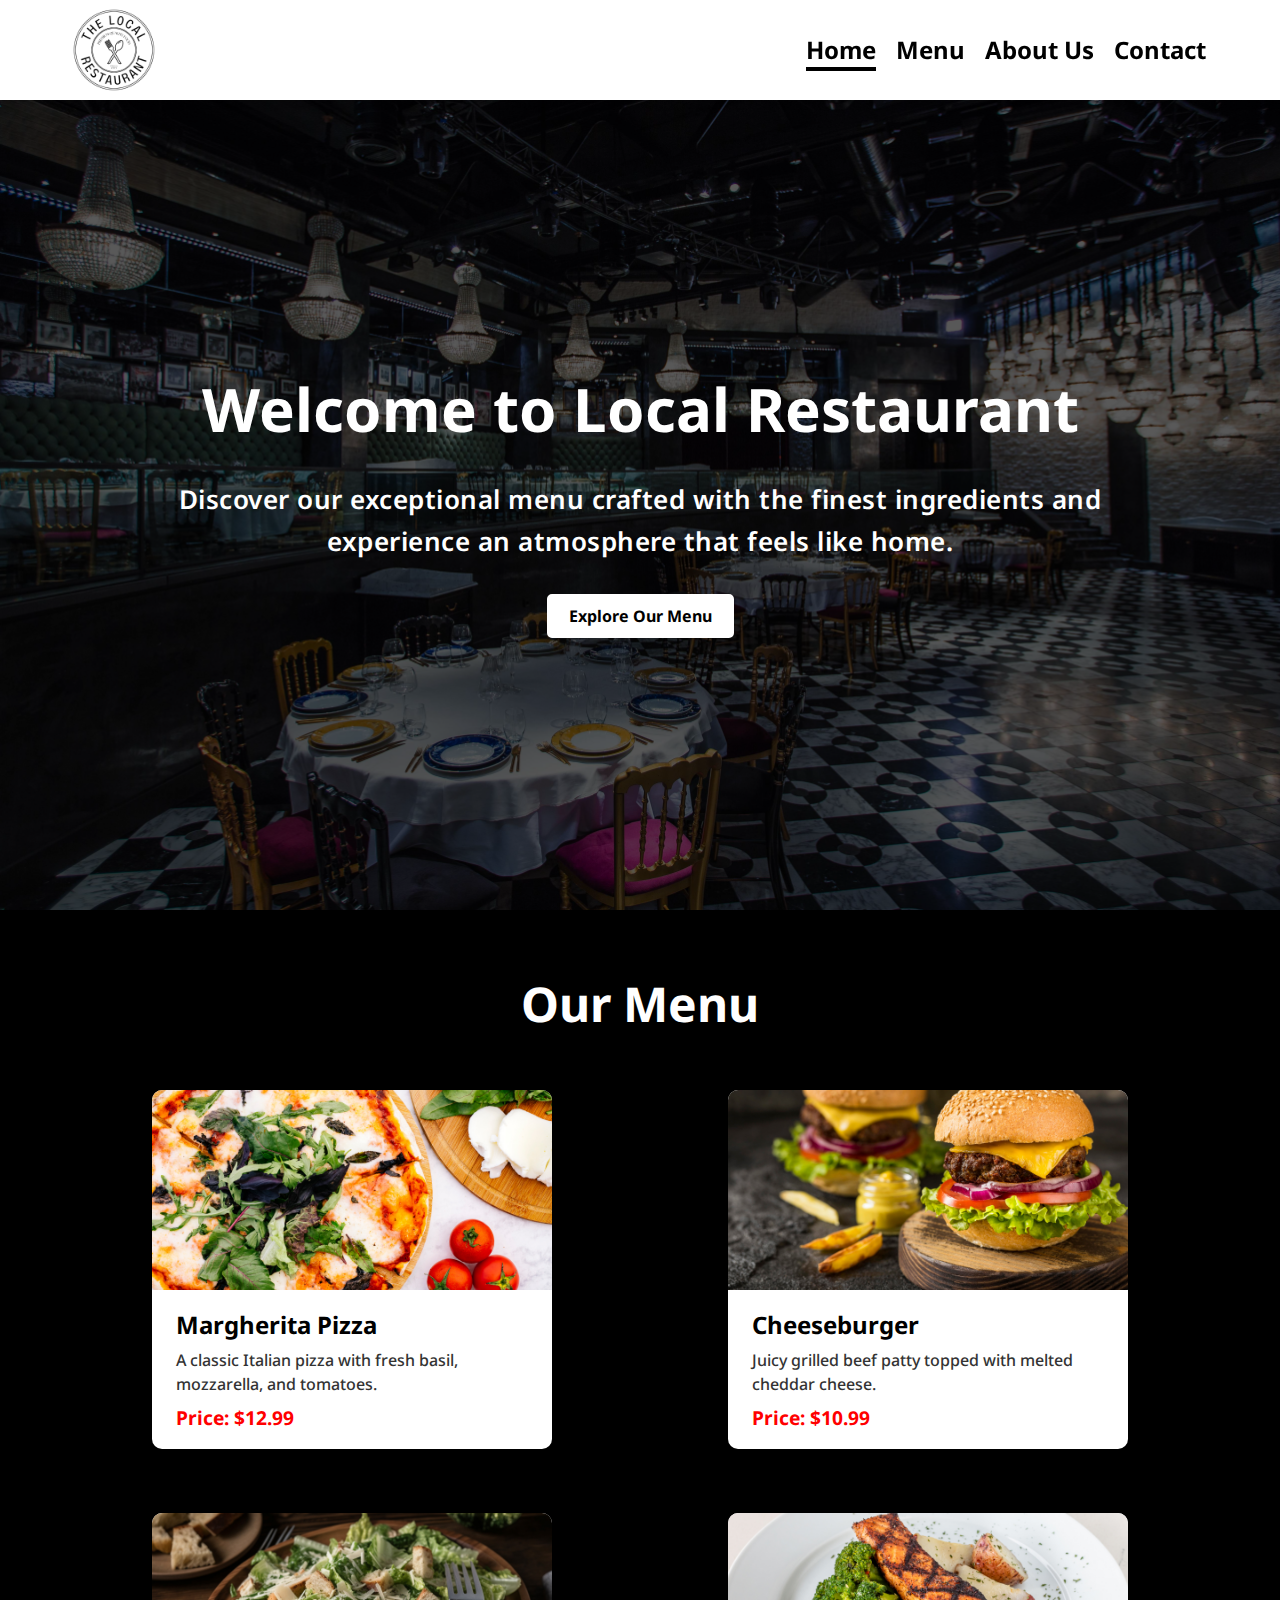
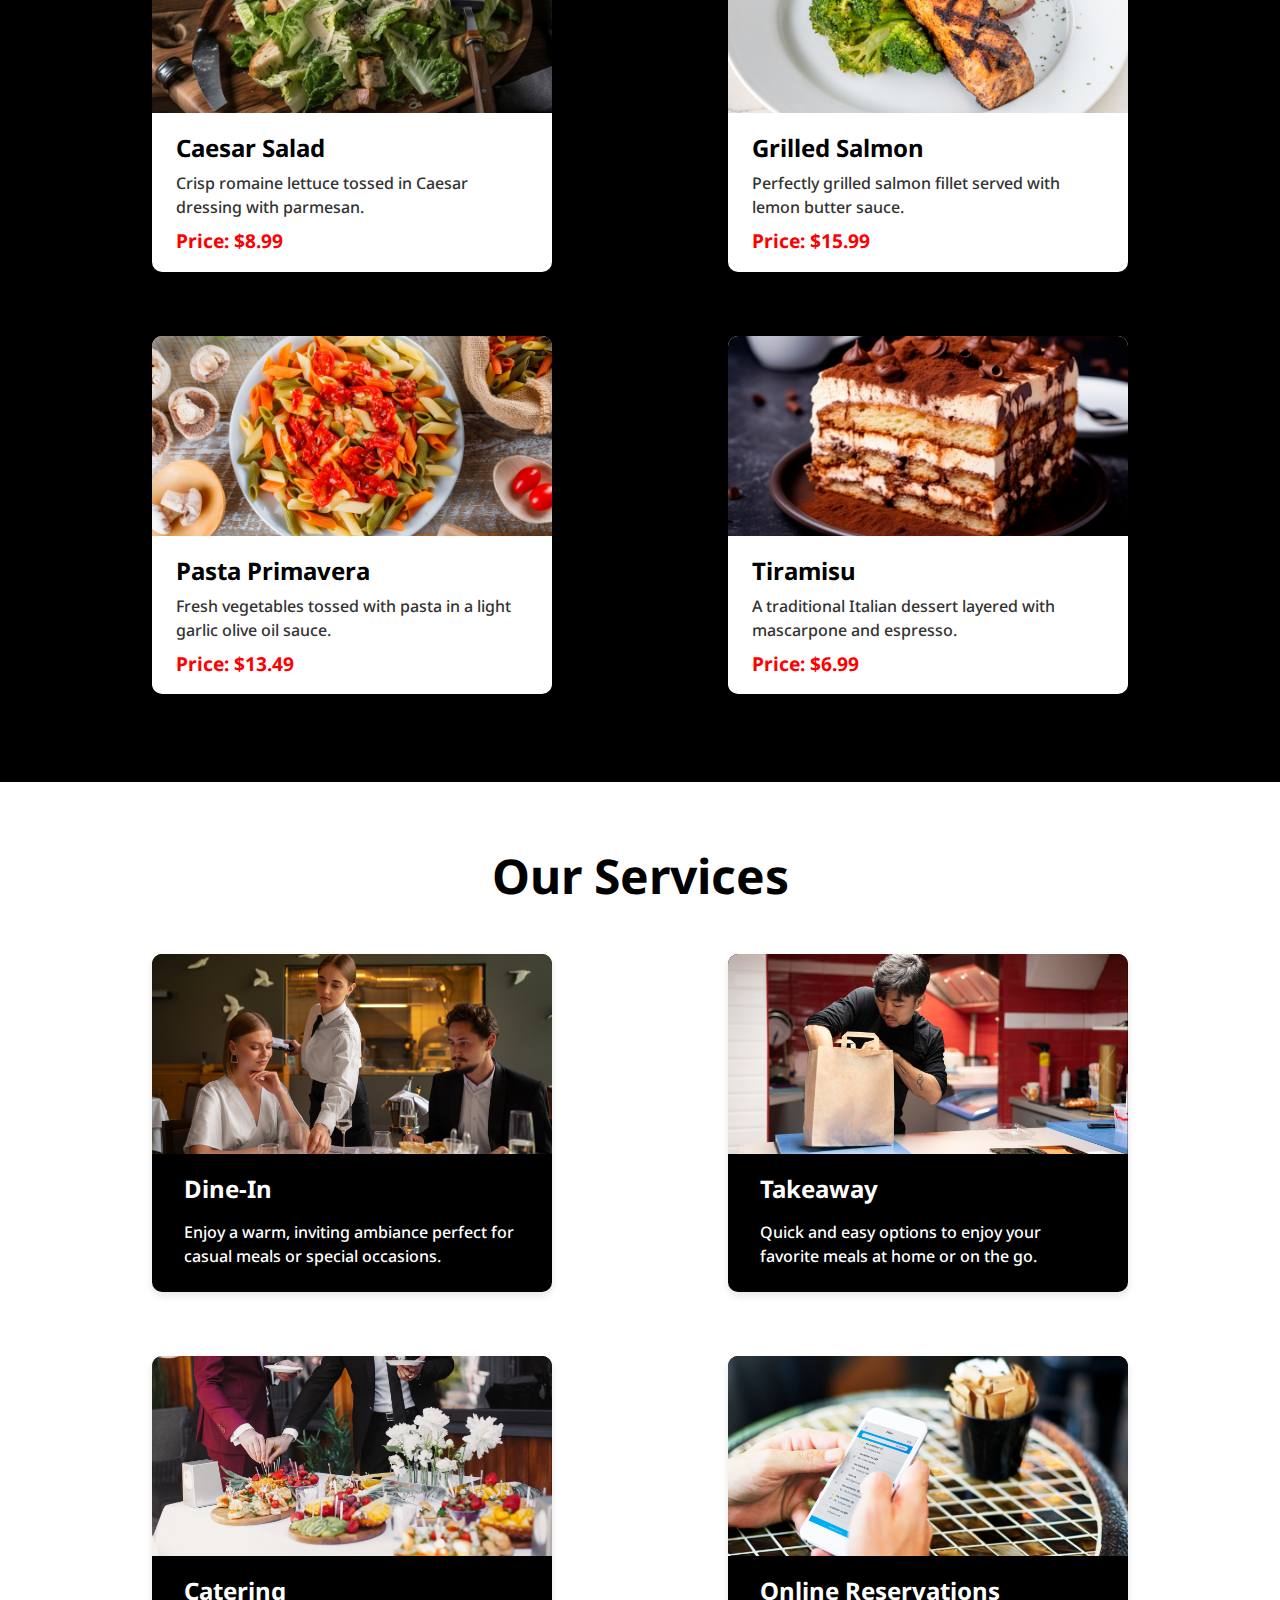
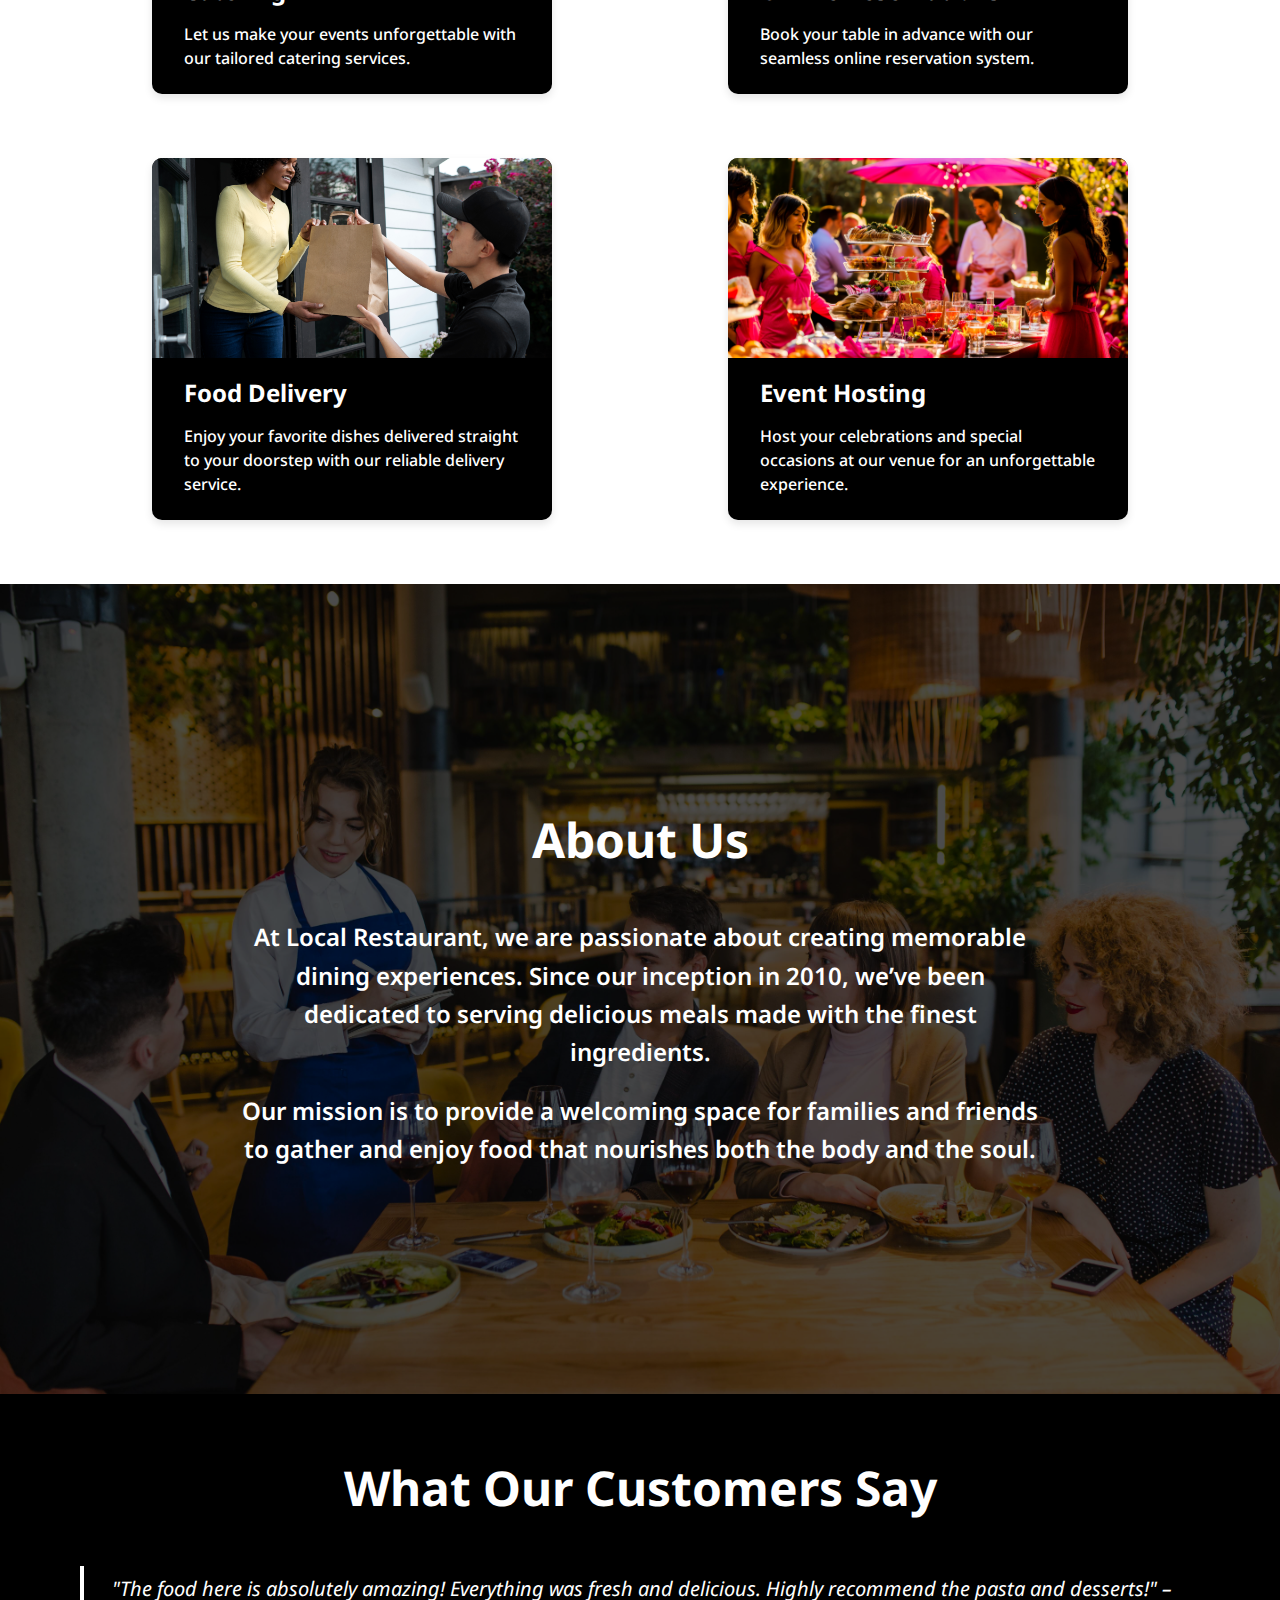
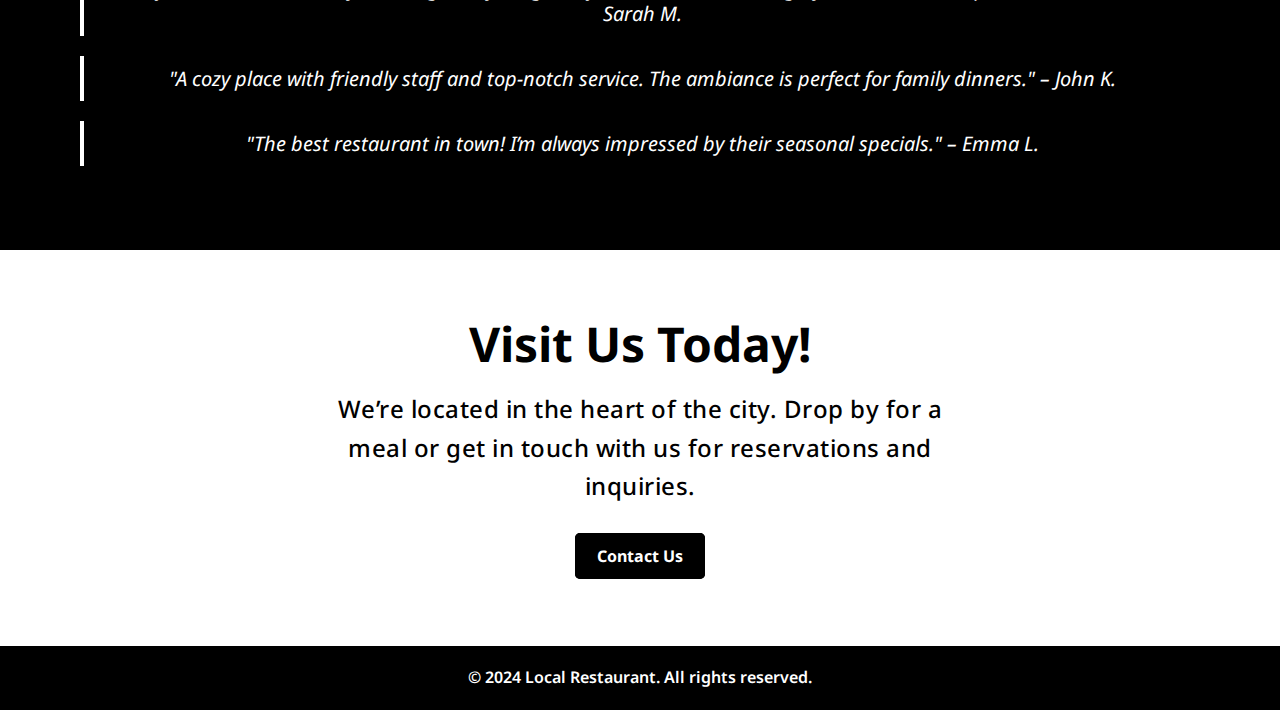
<file: index.html>
<!DOCTYPE html>
<html lang="en">
  <head>
    <meta charset="UTF-8" />
    <meta name="viewport" content="width=device-width, initial-scale=1.0" />
    <meta
      name="description"
      content="Welcome to Local Restaurant, where we serve freshly prepared meals with the finest ingredients in a warm and inviting atmosphere."
    />
    <meta
      name="keywords"
      content="local restaurant, fresh food, best meals, family-owned restaurant"
    />
    <meta name="author" content="Kishan, Bibin, Gihan, Jay, ShanthaKumar" />
    <link rel="preconnect" href="https://fonts.googleapis.com" />
    <link rel="preconnect" href="https://fonts.gstatic.com" crossorigin />
    <link
      href="https://fonts.googleapis.com/css2?family=Noto+Sans:ital,wght@0,100..900;1,100..900&display=swap"
      rel="stylesheet"
    />
    <link rel="icon" type="image/x-icon" href="/images/favicon.ico" />
    <title>Local Restaurant - Home</title>
    <link rel="stylesheet" href="css/styles.css" />
  </head>
  <body>
    <!-- <div> -->
    <header>
      <div class="site-name">
        <a href="index.html">
          <img src="images/logo.png" alt="Local Restaurant Logo" />
        </a>
      </div>
      <input type="checkbox" id="menu-toggle" class="menu-toggle" />
      <label for="menu-toggle" class="menu-icon">
        <span></span>
        <span></span>
        <span></span>
      </label>
      <nav class="nav-bar">
        <ul>
          <li><a href="index.html" class="active">Home</a></li>
          <li><a href="menu.html">Menu</a></li>
          <li><a href="about.html">About Us</a></li>
          <li><a href="contact.html">Contact</a></li>
        </ul>
      </nav>
    </header>
    <!-- </div> -->
    <main>
      <!-- Hero Section -->
      <section class="hero">
        <div class="hero-content">
          <h1>Welcome to Local Restaurant</h1>
          <p>
            Discover our exceptional menu crafted with the finest ingredients
            and experience an atmosphere that feels like home.
          </p>
          <a href="menu.html" class="cta-btn">Explore Our Menu</a>
        </div>
      </section>

      <!-- Menu Section -->
      <section class="menu-category menu-dish1">
        <h2>Our Menu</h2>
        <div class="menu-container">
          <!-- Dish 1 -->
          <div class="menu-card">
            <img src="images/dish1.jpg" alt="Margherita Pizza" />
            <h3>Margherita Pizza</h3>
            <p>
              A classic Italian pizza with fresh basil, mozzarella, and
              tomatoes.
            </p>
            <p class="price">Price: $12.99</p>
          </div>
          <!-- Dish 2 -->
          <div class="menu-card">
            <img src="images/dish2.jpg" alt="Cheeseburger" />
            <h3>Cheeseburger</h3>
            <p>Juicy grilled beef patty topped with melted cheddar cheese.</p>
            <p class="price">Price: $10.99</p>
          </div>
          <!-- Dish 3 -->
          <div class="menu-card">
            <img src="images/dish3.jpg" alt="Caesar Salad" />
            <h3>Caesar Salad</h3>
            <p>
              Crisp romaine lettuce tossed in Caesar dressing with parmesan.
            </p>
            <p class="price">Price: $8.99</p>
          </div>
          <!-- Dish 4 -->
          <div class="menu-card">
            <img src="images/dish4.jpg" alt="Grilled Salmon" />
            <h3>Grilled Salmon</h3>
            <p>
              Perfectly grilled salmon fillet served with lemon butter sauce.
            </p>
            <p class="price">Price: $15.99</p>
          </div>
          <!-- Dish 5 -->
          <div class="menu-card">
            <img src="images/dish5.jpg" alt="Pasta Primavera" />
            <h3>Pasta Primavera</h3>
            <p>
              Fresh vegetables tossed with pasta in a light garlic olive oil
              sauce.
            </p>
            <p class="price">Price: $13.49</p>
          </div>
          <!-- Dish 6 -->
          <div class="menu-card">
            <img src="images/dish6.jpg" alt="Tiramisu" />
            <h3>Tiramisu</h3>
            <p>
              A traditional Italian dessert layered with mascarpone and
              espresso.
            </p>
            <p class="price">Price: $6.99</p>
          </div>
        </div>
      </section>

      <!-- Services Section -->
      <section class="services">
        <h2>Our Services</h2>
        <div class="services-container">
          <!-- Dine-In Service -->
          <div class="service">
            <img src="images/dine-in.png" alt="Dine-In Service" />
            <h3>Dine-In</h3>
            <p>
              Enjoy a warm, inviting ambiance perfect for casual meals or
              special occasions.
            </p>
          </div>

          <!-- Takeaway Service -->
          <div class="service">
            <img src="images/takeaway.png" alt="Takeaway Service" />
            <h3>Takeaway</h3>
            <p>
              Quick and easy options to enjoy your favorite meals at home or on
              the go.
            </p>
          </div>

          <!-- Catering Service -->
          <div class="service">
            <img src="images/catering.png" alt="Catering Service" />
            <h3>Catering</h3>
            <p>
              Let us make your events unforgettable with our tailored catering
              services.
            </p>
          </div>

          <!-- Online Reservations -->
          <div class="service">
            <img
              src="images/online-reservations.png"
              alt="Online Reservations"
            />
            <h3>Online Reservations</h3>
            <p>
              Book your table in advance with our seamless online reservation
              system.
            </p>
          </div>

          <!-- Food Delivery -->
          <div class="service">
            <img src="images/food-delivery.png" alt="Food Delivery" />
            <h3>Food Delivery</h3>
            <p>
              Enjoy your favorite dishes delivered straight to your doorstep
              with our reliable delivery service.
            </p>
          </div>

          <!-- Event Hosting -->
          <div class="service">
            <img src="images/event-hosting.png" alt="Event Hosting" />
            <h3>Event Hosting</h3>
            <p>
              Host your celebrations and special occasions at our venue for an
              unforgettable experience.
            </p>
          </div>
        </div>
      </section>

      <!-- About Section -->
      <section class="about">
        <div class="about-content">
          <h2>About Us</h2>
          <div class="about-container">
            <p>
              At Local Restaurant, we are passionate about creating memorable
              dining experiences. Since our inception in 2010, we’ve been
              dedicated to serving delicious meals made with the finest
              ingredients.
            </p>
            <p>
              Our mission is to provide a welcoming space for families and
              friends to gather and enjoy food that nourishes both the body and
              the soul.
            </p>
          </div>
        </div>
      </section>

      <!-- Testimonials Section -->
      <section class="testimonials">
        <h2>What Our Customers Say</h2>
        <div class="testimonials-container">
          <blockquote>
            "The food here is absolutely amazing! Everything was fresh and
            delicious. Highly recommend the pasta and desserts!" – Sarah M.
          </blockquote>
          <blockquote>
            "A cozy place with friendly staff and top-notch service. The
            ambiance is perfect for family dinners." – John K.
          </blockquote>
          <blockquote>
            "The best restaurant in town! I’m always impressed by their seasonal
            specials." – Emma L.
          </blockquote>
        </div>
      </section>

      <!-- Contact Section -->
      <section class="contact-preview">
        <h2>Visit Us Today!</h2>
        <p>
          We’re located in the heart of the city. Drop by for a meal or get in
          touch with us for reservations and inquiries.
        </p>
        <div class="button-div">
          <a href="contact.html" class="button">Contact Us</a>
        </div>
      </section>
    </main>

    <footer>
      <p>&copy; 2024 Local Restaurant. All rights reserved.</p>
    </footer>
    <script src="js/script.js"></script>
    
  </body>
</html>
</file>
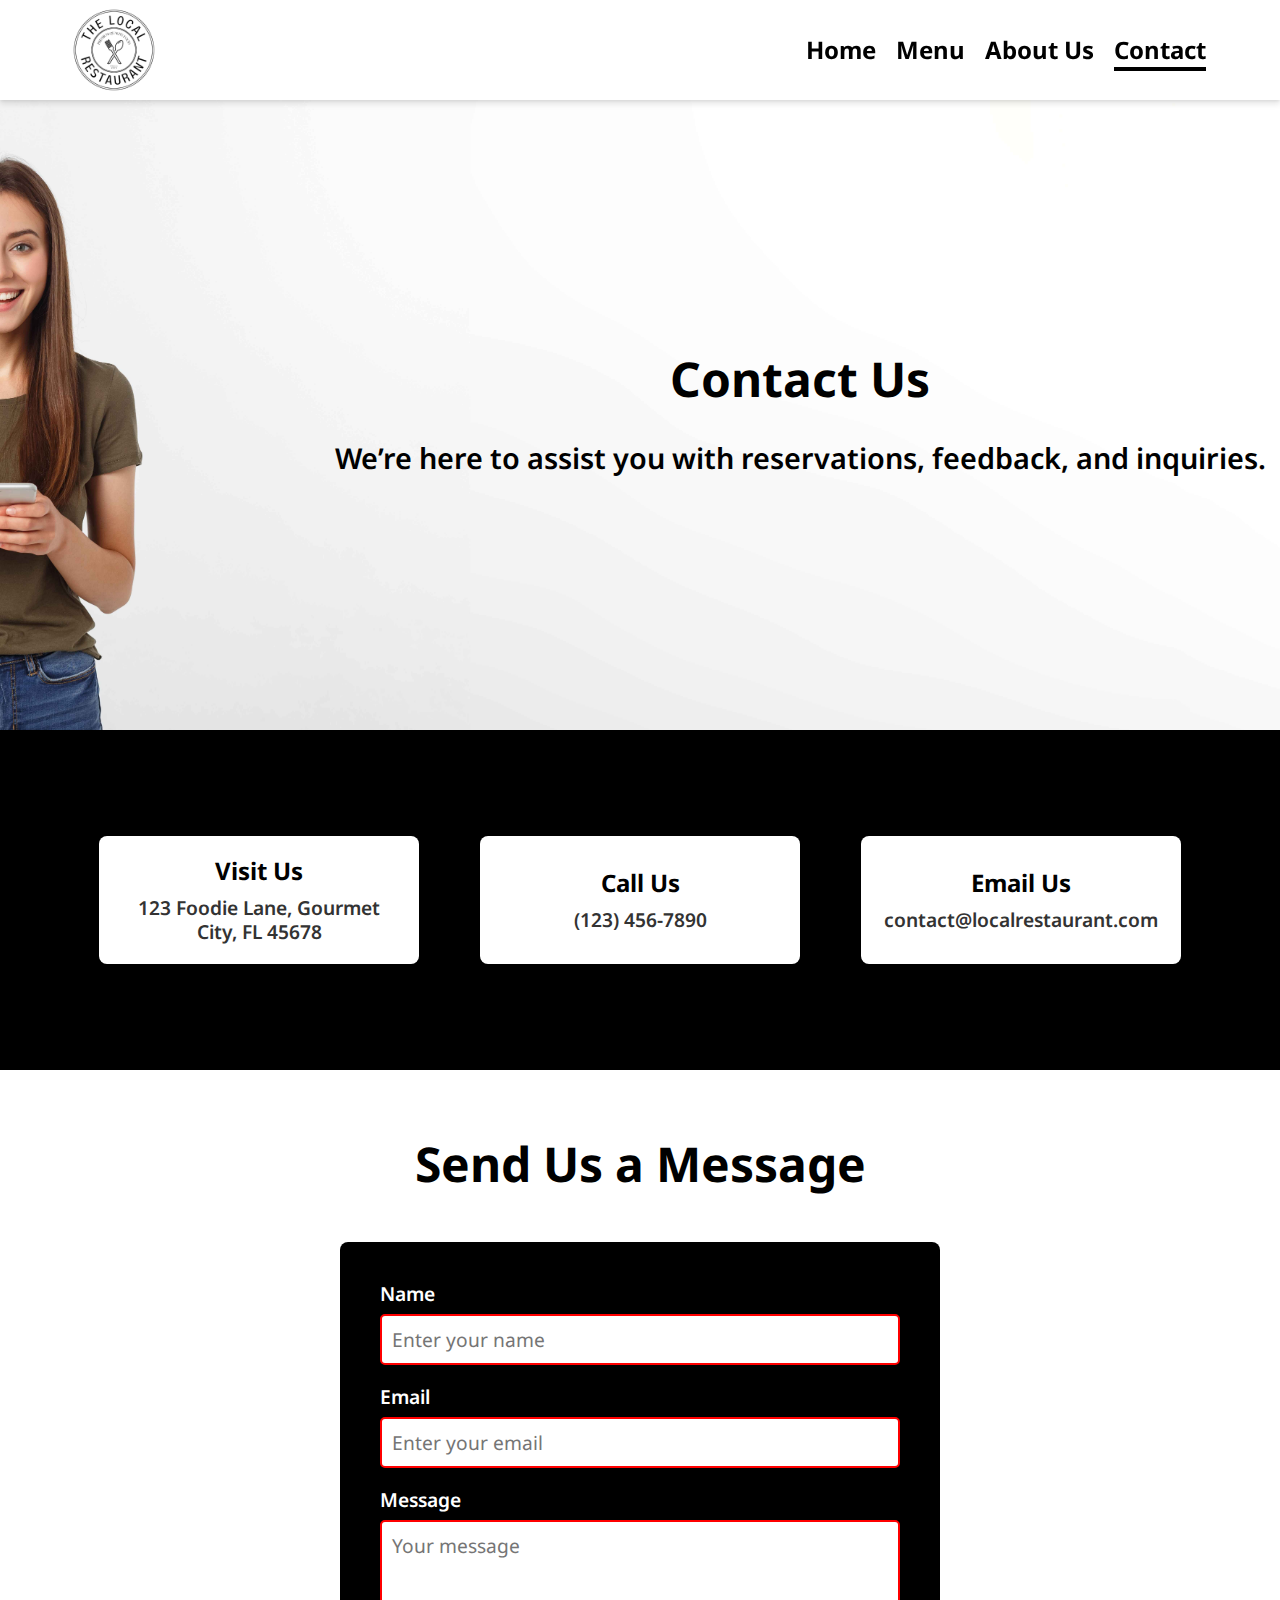
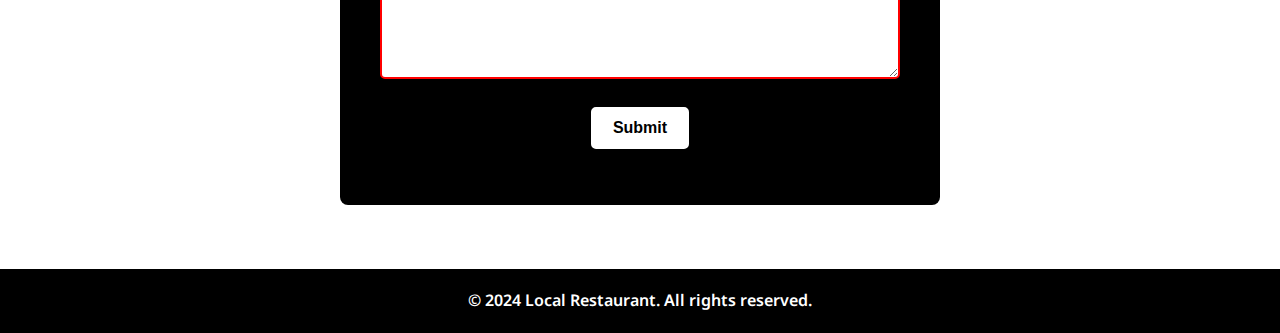
<file: contact.html>
<!DOCTYPE html>
<html lang="en">
  <head>
    <meta charset="UTF-8" />
    <meta name="viewport" content="width=device-width, initial-scale=1.0" />
    <meta
      name="description"
      content="Get in touch with Local Restaurant for reservations, inquiries, or feedback. We’d love to hear from you!"
    />
    <meta
      name="keywords"
      content="contact local restaurant, restaurant reservations, inquiries, feedback"
    />
    <meta name="author" content="Kishan, Bibin, Gihan, Jay" />
    <link rel="preconnect" href="https://fonts.googleapis.com" />
    <link rel="preconnect" href="https://fonts.gstatic.com" crossorigin />
    <link
      href="https://fonts.googleapis.com/css2?family=Noto+Sans:ital,wght@0,100..900;1,100..900&display=swap"
      rel="stylesheet"
    />
    <link rel="icon" type="image/x-icon" href="/images/favicon.ico" />
    <title>Local Restaurant - Contact</title>
    <link rel="stylesheet" href="css/styles.css" />
  </head>
  <body>
    <header>
      <div class="site-name">
        <a href="index.html">
          <img src="images/logo.png" alt="Local Restaurant Logo" />
        </a>
      </div>
      <input type="checkbox" id="menu-toggle" class="menu-toggle" />
      <label for="menu-toggle" class="menu-icon">
        <span></span>
        <span></span>
        <span></span>
      </label>
      <nav class="nav-bar">
        <ul>
          <li><a href="index.html">Home</a></li>
          <li><a href="menu.html">Menu</a></li>
          <li><a href="about.html">About Us</a></li>
          <li><a href="contact.html" class="active">Contact</a></li>
        </ul>
      </nav>
    </header>

    <main>
      <section class="contact-hero-section">
        <div class="contact-content">
          <h1>Contact Us</h1>
          <p>We’re here to assist you with reservations, feedback, and inquiries.</p>
        </div>
      </section>

      <!-- Contact Details -->
      <section class="contact-details">
        <div class="detail-card">
          <h3>Visit Us</h3>
          <p>123 Foodie Lane, Gourmet City, FL 45678</p>
        </div>
        <div class="detail-card">
          <h3>Call Us</h3>
          <p>(123) 456-7890</p>
        </div>
        <div class="detail-card">
          <h3>Email Us</h3>
          <p>contact@localrestaurant.com</p>
        </div>
      </section>

      <!-- Contact Form -->
      <section class="contact-form">
        <h2>Send Us a Message</h2>
        <form>
          <div class="form-group">
            <label for="name">Name</label>
            <input type="text" id="name" name="name" placeholder="Enter your name" required />
          </div>
          <div class="form-group">
            <label for="email">Email</label>
            <input type="email" id="email" name="email" placeholder="Enter your email" required />
          </div>
          <div class="form-group">
            <label for="message">Message</label>
            <textarea id="message" name="message" rows="5" placeholder="Your message" required></textarea>
          </div>
          <div class="button-div">
            <button type="submit" class="cta-btn">Submit</button>
          </div>
        </form>
      </section>
    </main>
    <footer>
      <p>&copy; 2024 Local Restaurant. All rights reserved.</p>
    </footer>
    <script src="js/script.js"></script>
  </body>
</html>
</file>
<file: css/styles.css>
/* Reset */
* {
  margin: 0;
  padding: 0;
  box-sizing: border-box;
}

body {
  font-family: "Noto Sans", sans-serif;
  font-size: 16px;
  line-height: 1.25;
}

/* container style */
.container {
  width: 100%;
  margin: 0 auto;
}

/* header style start */
header {
  position: fixed;
  z-index: 9999;
  top: 0;
  width: 100%;
  display: flex;
  justify-content: space-between;
  align-items: center;
  background-color: #ffffff;
  padding: 0rem 4rem;
  box-shadow: 0 4px 6px rgba(0, 0, 0, 0.1), 0 1px 3px rgba(0, 0, 0, 0.08);
}

.site-name a {
  display: flex;
  align-items: center;
  justify-content: center;
  font-size: 16px;
  font-weight: 700;
  color: #000000;
  text-decoration: none;
}

.site-name a img {
  height: auto;
  width: 100px;
}

/* navbar style */
.nav-bar {
  display: flex;
  align-items: center;
  justify-content: center;
}

.nav-bar ul {
  display: flex;
  margin: 0;
  padding: 0;
  list-style-type: none;
}

.nav-bar li {
  margin: 0 10px;
}

.nav-bar a {
  position: relative;
  color: #000000;
  font-size: 24px;
  font-weight: 700;
  text-decoration: none;
}

.nav-bar a::after {
  content: "";
  position: absolute;
  left: 0;
  bottom: -5px;
  width: 0;
  height: 4px;
  background-color: #000000;
  transition: width 0.3s ease;
}

.nav-bar a:hover::after {
  width: 100%;
}

.nav-bar a.active::after {
  width: 100%;
  background-color: #000000;
}

.menu-toggle {
  display: none;
}

.menu-icon {
  display: none;
  width: 30px;
  height: 24px;
  position: relative;
  cursor: pointer;
}

.menu-icon span {
  display: block;
  width: 100%;
  height: 4px;
  background-color: #000000;
  position: absolute;
  transition: all 0.3s ease;
}

.menu-icon span:nth-child(1) {
  top: 0px;
}

.menu-icon span:nth-child(2) {
  top: 10px;
}

.menu-icon span:nth-child(3) {
  top: 20px;
}

/* Main div design */

main {
  margin-top: 100px;
}

.hero {
  background: url("../images/restaurant.jpg") no-repeat center center/cover;
  color: #fff;
  text-align: center;
  height: 90vh;
  display: flex;
  align-items: center;
  justify-content: center;
}

.hero-content {
  background: rgba(0, 0, 0, 0.65);
  height: 100%;
  width: 100%;
  display: flex;
  flex-direction: column;
  justify-content: center;
  align-items: center;
}

.hero h1 {
  font-size: 60px;
  font-weight: 700;
  margin: 0;
}

.hero p {
  font-size: 26px;
  font-weight: 600;
  padding: 2rem 10rem;
  letter-spacing: 0.5px;
  line-height: 1.6;
}

.cta-btn {
  padding: 10px 20px;
  background: #ffffff;
  color: #000000;
  border: 2px solid #ffffff;
  text-decoration: none;
  font-size: 1rem;
  font-weight: 700;
  border-radius: 5px;
  cursor: pointer;
  transition: background 0.3s;
}

.cta-btn:hover {
  background: transparent;
  color: #ffffff;
}

/* Menu Section */
.menu-section {
  background: url("../images/menu-hero-bg.jpg") no-repeat center center/cover;
  color: #fff;
  text-align: center;
  height: 90vh;
  display: flex;
  align-items: center;
  justify-content: center;
}

.menu-hero {
  background: rgba(0, 0, 0, 0.75);
  height: 100%;
  width: 100%;
  display: flex;
  flex-direction: column;
  justify-content: center;
  align-items: center;
}

.menu-hero h1 {
  font-size: 60px;
  font-weight: 700;
  margin: 0;
}

.menu-hero p {
  font-size: 26px;
  font-weight: 600;
  padding: 2rem 18rem;
  letter-spacing: 0.5px;
  line-height: 1.6;
}

.menu-category {
  padding: 4rem 5rem 5.5rem;
}

.menu-category h2 {
  text-align: center;
  font-size: 3rem;
  font-weight: 700;
  margin-bottom: 3.5rem;
}

.menu-dish1 {
  background-color: #000000;
}

.menu-dish1 h2 {
  color: #ffffff;
}

.menu-dish2 {
  background-color: #ffffff;
}

.menu-dish2 h2 {
  color: #000000;
}

.menu-container {
  display: grid;
  grid-template-columns: repeat(auto-fit, minmax(400px, 1fr));
  column-gap: 2rem;
  row-gap: 4rem;
  align-items: center;
  justify-items: center;
}

.menu-card-black-background {
  background: #000000;
  border-radius: 10px;
  box-shadow: 0 4px 8px rgba(0, 0, 0, 0.1);
  width: 400px;
  text-align: left;
  overflow: hidden;
  transition: transform 0.3s ease;
}

.menu-card-black-background:hover {
  transform: scale(1.05);
}

.menu-card-black-background img {
  width: 100%;
  height: 200px;
  object-fit: cover;
}

.menu-card-black-background h3 {
  font-size: 1.5rem;
  font-weight: 700;
  color: #ffffff;
  padding: 1rem 1.5rem 0.5rem 1.5rem;
}

.menu-card-black-background p {
  font-size: 1rem;
  font-weight: 500;
  line-height: 1.5;
  color: #ffffff;
  padding: 0rem 1.5rem;
}

.price {
  font-size: 1.2rem !important;
  font-weight: 700 !important;
  color: #ff0000 !important;
  padding: 0.5rem 1.5rem 1rem 1.5rem !important;
}

.menu h1 {
  font-size: clamp(2.5rem, 5vw, 3.5rem);
  text-align: center;
  color: #ffffff;
  margin-bottom: 0.5rem;
}

.menu-card {
  background: #fff;
  border-radius: 10px;
  box-shadow: 0 4px 8px rgba(0, 0, 0, 0.1);
  width: 400px;
  text-align: left;
  overflow: hidden;
  transition: transform 0.3s ease;
}

.menu-card:hover {
  transform: scale(1.05);
}

.menu-card img {
  width: 100%;
  height: 200px;
  object-fit: cover;
}

.menu-card h3 {
  font-size: 1.5rem;
  font-weight: 700;
  color: #000000;
  padding: 1rem 1.5rem 0.5rem 1.5rem;
}

.menu-card p {
  font-size: 1rem;
  font-weight: 500;
  line-height: 1.5;
  color: #333;
  padding: 0rem 1.5rem;
}

/* Services Section */
.services {
  padding: 4rem 5rem;
  background: #ffffff;
}

.services h2 {
  text-align: center;
  font-size: 3rem;
  font-weight: 700;
  color: #000000;
  margin-bottom: 3rem;
}

.services-container {
  display: grid;
  grid-template-columns: repeat(auto-fit, minmax(400px, 1fr));
  column-gap: 2rem;
  row-gap: 4rem;
  align-items: center;
  justify-items: center;
}

.service {
  background: #000000;
  color: #ffffff;
  border-radius: 10px;
  box-shadow: 0 4px 8px rgba(0, 0, 0, 0.1);
  width: 400px;
  text-align: left;
  overflow: hidden;
  transition: transform 0.3s ease;
}

.service:hover {
  transform: scale(1.05);
}

.service img {
  width: 100%;
  height: 200px;
  object-fit: cover;
}

.service h3 {
  font-size: 1.5rem;
  font-weight: 700;
  padding: 1rem 2rem;
}

.service p {
  font-size: 1rem;
  font-weight: 500;
  line-height: 1.5;
  padding: 0rem 2rem 1.5rem 2rem;
}

/* About Section */
.about {
  background: url("../images/about-us.jpg") no-repeat center center/cover;
  color: #fff;
  text-align: center;
  height: 90vh;
  display: flex;
  flex-direction: column;
  align-items: center;
  justify-content: center;
}

.about-content {
  background: rgba(0, 0, 0, 0.7);
  height: 100%;
  width: 100%;
  display: flex;
  flex-direction: column;
  justify-content: center;
  align-items: center;
  padding: 0rem 15rem;
}

.about-content h2 {
  text-align: center;
  font-size: 3rem;
  font-weight: 700;
  color: #ffffff;
  margin-bottom: 3rem;
}

.about-container {
  display: flex;
  flex-wrap: wrap;
  align-items: center;
  gap: 20px;
}

.about-container p {
  font-size: 24px;
  font-weight: 600;
  line-height: 1.6;
}

/* Testimonials Section */
.testimonials {
  background: #000000;
  color: #fff;
  padding: 4rem 5rem;
  text-align: center;
}

.testimonials h2 {
  text-align: center;
  font-size: 3rem;
  font-weight: 700;
  margin-bottom: 3rem;
}

.testimonials-container blockquote {
  font-size: 20px;
  font-style: italic;
  margin: 20px 0;
  padding: 10px;
  border-left: 4px solid #fff;
}

/* Contact Preview Section */
.contact-preview {
  padding: 4rem 5rem;
  background: #ffffff;
}

.contact-preview h2 {
  text-align: center;
  font-size: 3rem;
  font-weight: 700;
  color: #000000;
  margin-bottom: 0rem !important;
}

.contact-preview p {
  font-size: 24px;
  font-weight: 500;
  text-align: center;
  padding: 1rem 15rem;
  letter-spacing: 0.5px;
  line-height: 1.6;
}

.button-div {
  width: 100%;
  text-align: center;
  margin: 1.5rem 0rem 1rem 0rem;
}

.button {
  padding: 10px 20px;
  background: #000000;
  color: #ffffff;
  border: 2px solid #000000;
  cursor: pointer;
  text-decoration: none;
  font-size: 1rem;
  font-weight: 700;
  border-radius: 5px;
  transition: background 0.3s;
}

.button:hover {
  background: transparent;
  color: #000000;
}

/* About us page design */

.about-us-content {
  background-color: #000;
}

/* Hero Section */
.hero-section {
  text-align: center;
  padding: 4rem 5rem;
  background: #000000;
  color: #ffffff;
}

.hero-section h1 {
  font-size: 2.5rem;
}

.hero-section h3 {
  font-size: 1.5rem;
}

.hero-section h4 {
  font-size: 1.5rem;
  font-weight: 500;
  line-height: 1.6;
  font-style: italic;
  margin-top: 2rem;
}

.hero-section p {
  font-size: 1.2rem;
  margin-top: 1rem;
}

.hero-section .subtext {
  margin-top: 0.5rem;
  font-style: italic;
  color: #aaa;
}

/* Image Slider Styles */
.image-slider {
  overflow: hidden;
  width: 100%;
  max-width: 1300px;
  margin: 0 auto;
  padding: 2rem 0rem 5rem 0rem;
}

.slider-container {
  display: flex;
  transition: transform 0.5s ease-in-out;
}

.slides {
  display: flex;
  gap: 2rem;
  flex-wrap: nowrap;
}

.slides img {
  width: 310px;
  height: 250px;
  object-fit: cover;
  border-radius: 10px;
}

/* Hidden content */
.hidden {
  display: none;
  opacity: 0;
  transition: opacity 0.3s ease-in-out;
}

.visible {
  display: block;
  opacity: 1;
}

.about-us {
  background-color: #ffffff;
  display: flex;
  align-items: center;
  justify-content: space-between;
  padding: 5rem;
}

.about-us .content {
  flex: 1;
  width: 50%;
  padding-right: 3rem;
}

.about-us h2 {
  color: #000000;
  font-size: 3rem;
  margin-bottom: 1rem;
}

.about-us p {
  color: #333;
  font-size: 18px;
  line-height: 1.6;
  font-weight: 500;
  margin-bottom: 1.5rem;
}

.about-us .image {
  width: 50%;
}

.about-us .image img {
  width: 100%;
  height: auto;
  object-fit: cover;
  border-radius: 8px;
}

/* Values Section */
.values-section {
  padding: 4rem 5rem;
  background: #000000;
  text-align: center;
}

.values-section h2 {
  font-size: 3rem;
  color: #ffffff;
  margin-bottom: 3rem;
}

.values-container {
  display: flex;
  gap: 5rem;
  justify-content: center;
  flex-wrap: wrap;
  margin-bottom: 1.5rem;
}

.value-card {
  width: 300px;
  background: #fff;
  padding: 20px;
  border-radius: 8px;
  box-shadow: 0 4px 8px rgba(0, 0, 0, 0.1);
  display: flex;
  flex-direction: column;
  align-items: center;
  justify-content: center;
  transition: all 0.3s ease-in;
}

.value-card:hover{
  transform: scale(1.05);
}

.value-card h3 {
  font-size: 1.5rem;
  margin-bottom: 10px;
}

.value-card p {
  font-size: 1rem;
  line-height: 1.6;
  font-weight: 500;
  color: #333;
}

/* Team Section */
.team-section {
  padding: 4rem 5rem;
  text-align: center;
}

.team-section h2 {
  font-size: 3rem;
  color: #ffffff;
  margin-bottom: 3rem;
}

.team-container {
  display: flex;
  gap: 5rem;
  justify-content: center;
  flex-wrap: wrap;
  margin-bottom: 1rem;
}

.team-card {
  width: 300px;
  background: #ffffff;
  border-radius: 10px;
  box-shadow: 0 4px 8px rgba(0, 0, 0, 0.1);
  text-align: center;
  transition: all 0.3s ease-in;
}

.team-card:hover{
  transform: scale(1.05);
}

.team-card img {
  width: 100%;
  height: 200px;
  object-fit: cover;
  border-top-left-radius: 8px;
  border-top-right-radius: 8px;
}

.team-card-inner-div {
  padding: 1rem;
}

.team-card h3 {
  font-size: 1.5rem;
  margin-bottom: 10px;
}

.team-card p {
  font-size: 1.2rem;
  font-weight: 500;
  color: #171616;
}

/* Timeline Section */
.timeline-section {
  padding: 4rem 5rem;
  background: #ffffff;
  text-align: center;
}

.timeline-section h2 {
  font-size: 3rem;
  color: #000000;
  margin-bottom: 3rem;
}

.timeline-container {
  display: flex;
  flex-wrap: wrap;
  justify-content: center;
  gap: 5rem;
  margin-bottom: 2rem;
}

.timeline-item {
  background: #000000;
  color: #ffffff;
  padding: 2rem;
  border-radius: 8px;
  box-shadow: 0 4px 8px rgba(0, 0, 0, 0.1);
  width: 250px;
  transition: all 0.3s ease-in;
}

.timeline-item:hover {
  transform: scale(1.05);
}

.timeline-item h3 {
  font-size: 1.8rem;
  margin-bottom: 1rem;
}

.timeline-item p {
  font-size: 1.1rem;
  line-height: 1.5;
}

/* Call to Action */
.call-to-action {
  padding: 4rem 5rem 5rem;
  background: #ffffff;
  color: #000000;
  text-align: center;
}

.call-to-action h2 {
  font-size: 40px;
  margin-bottom: 1rem;
}

.call-to-action p {
  font-size: 1.2rem;
  font-weight: 500;
  line-height: 1.6;
  padding: 0rem 5rem;
  margin-bottom: 2rem;
}

/* Contact page design */
.contact-hero-section {
  background: url("../images/contact-bg.jpg");
  background-repeat: no-repeat;
  background-position: center;
  background-size: cover;
  height: 70vh;
}

.contact-content {
  height: 100%;
  width: 100%;
  display: flex;
  flex-direction: column;
  align-items: center;
  justify-content: center;
  padding-left: 20rem;
}

.contact-content h1 {
  text-align: center;
  font-size: 3rem;
  font-weight: 700;
  color: #000000;
  margin-bottom: 1rem;
}

.contact-content p {
  font-size: 1.8rem;
  line-height: 1.6;
  font-weight: 600;
  margin-top: 10px;
  text-align: center;
}

/* Contact Details */
.contact-details {
  background-color: #000000;
  padding: 6rem 5rem;
  display: flex;
  justify-content: space-evenly;
  flex-wrap: wrap;
  gap: 2rem;
}

.detail-card {
  background: #fff;
  text-align: center;
  padding: 20px;
  border-radius: 8px;
  box-shadow: 0 4px 8px rgba(0, 0, 0, 0.1);
  width: 320px;
  margin: 10px;
  display: flex;
  flex-direction: column;
  justify-content: center;
  align-items: center;
  transition: all 0.3s ease-in;
}

.detail-card:hover {
  transform: scale(1.05);
}

.detail-card h3 {
  font-size: 1.5rem;
  font-weight: 700;
  margin-bottom: 10px;
}

.detail-card p {
  font-size: 1.2rem;
  font-weight: 600;
  color: #333;
  overflow-wrap: anywhere;
}

/* Contact Form */
.contact-form {
  text-align: center;
  padding: 4rem 5rem;
  background: #ffffff;
}

.contact-form h2 {
  color: #000000;
  text-align: center;
  font-size: 3rem;
  font-weight: 700;
  margin-bottom: 3rem;
}

.contact-form form {
  max-width: 600px;
  background-color: #000000;
  color: #ffffff;
  margin: auto;
  text-align: left;
  border-radius: 8px;
  padding: 2.5rem;
}

.form-group {
  margin-bottom: 20px;
}

label {
  display: block;
  font-size: 1.2rem;
  font-weight: 600;
  margin-bottom: 8px;
}

input,
textarea {
  font-family: "Noto Sans", sans-serif;
  width: 100%;
  padding: 10px;
  border: 2px solid #ff0000;
  border-radius: 5px;
  font-size: 1.2rem;
}

/* Footer Style */
footer {
  background-color: #000000;
  padding: 1.2rem 0rem;
  color: #ffffff;
  font-size: 16px;
  font-weight: 600;
  line-height: 1.6;
  text-align: center;
}

/* Media query for responsiveness */

/* For screens from 992px */
@media (max-width: 992px) {
  .nav-bar ul {
    display: none;
    flex-direction: column;
    width: 100%;
    background-color: #ffffff;
    position: absolute;
    top: 100%;
    left: 0;
    padding: 0;
    box-shadow: 0 4px 6px rgba(0, 0, 0, 0.1), 0 1px 3px rgba(0, 0, 0, 0.08);
  }

  .nav-bar ul.show {
    display: flex;
  }

  .nav-bar li {
    margin: 10px 0;
    text-align: left;
    padding-left: 4rem;
  }

  .nav-bar ul:last-child {
    padding-bottom: 0.8rem;
  }

  .menu-icon {
    display: block;
  }

  .nav-bar {
    display: contents;
  }

  .menu-toggle:checked + .menu-icon span:nth-child(1) {
    transform: rotate(45deg);
    top: 10px;
  }

  .menu-toggle:checked + .menu-icon span:nth-child(2) {
    opacity: 0;
  }

  .menu-toggle:checked + .menu-icon span:nth-child(3) {
    transform: rotate(-45deg);
    top: 10px;
  }

  .menu-toggle:checked + .menu-icon + .nav-bar ul {
    display: flex;
  }

  .menu-card img {
    width: 100%;
    height: 100%;
    object-fit: cover;
  }

  .about-content {
    padding: 0rem 4rem;
  }

  .contact-content {
    padding: 0rem 2rem;
  }

  .contact-preview p {
    padding: 2rem 2rem;
  }

  .about-us {
    display: flex;
    flex-direction: column;
    padding: 4rem 2rem 5rem;
  }

  .about-us .content {
    text-align: center;
    width: 100%;
    padding-right: 0rem;
    margin-bottom: 2rem;
  }

  .about-us .image {
    width: 100%;
  }

  .menu-hero p {
    padding: 2rem 2rem;
  }
}

/* For screens from 768px */
@media (max-width: 768px) {
  .about-container,
  .services-container,
  .menu-container {
    flex-direction: column;
    align-items: center;
  }

  .hero p {
    font-size: 24px;
    font-weight: 500;
    padding: 2rem;
  }

  .menu-card {
    width: 100%;
  }

  .menu-card-black-background {
    width: 100%;
  }

  .service {
    width: 100%;
  }

  .image-slider {
    display: none;
  }

  .menu-hero p {
    padding: 2rem 2rem;
  }

  .call-to-action p {
    padding: 0rem 2rem;
  }
}

@media (max-width: 560px) {
  .hero h1 {
    font-size: 32px;
    font-weight: 900;
    margin: 0;
  }

  .menu-container {
    display: grid;
    grid-template-columns: repeat(auto-fit, minmax(250px, 1fr));
  }

  .services-container {
    display: grid;
    grid-template-columns: repeat(auto-fit, minmax(250px, 1fr));
  }

  .contact-form {
    padding: 4rem 2rem;
  }

  .services {
    padding: 4rem 2rem;
  }

  .hero p {
    padding: 2rem 0rem;
  }

  .about-content {
    padding: 0rem 2rem;
  }

  .about-container p {
    font-size: 20px;
    font-weight: 500;
  }

  .testimonials {
    padding: 4rem 2rem;
  }

  .contact-preview {
    padding: 4rem 2rem;
  }

  .contact-preview p {
    padding: 2rem 1rem;
  }

  .menu-hero p {
    padding: 2rem 1rem;
  }

  .contact-form form {
    max-width: auto !important;
  }

  .menu-category {
    padding: 4rem 2rem;
  }

  .menu-category h2 {
    font-size: 2rem;
  }

  .hero-section {
    padding: 4rem 2rem;
  }

  .values-section {
    padding: 4rem 2rem;
  }

  .timeline-section {
    padding: 4rem 2rem;
  }

  .team-section {
    padding: 4rem 2rem;
  }

  .call-to-action {
    padding: 4rem 2rem;
  }

  .call-to-action p {
    padding: 0rem;
  }
}

/* For screens from 480px */
@media (max-width: 480px) {
  header {
    padding: 1.5rem 1rem;
  }

  .site-name a {
    font-size: 22px;
  }

  .site-name a img {
    height: auto;
    width: 60px;
  }
  .menu h1 {
    font-size: 2rem;
  }

  .nav-bar li {
    padding-left: 1rem;
  }

  .testimonials {
    padding: 4rem 2rem;
  }

  .contact-preview {
    padding: 4rem 2rem;
  }

  .menu {
    padding: 4rem 2rem;
  }

  .services {
    padding: 4rem 2rem;
  }

  .about-content {
    padding: 0rem 2rem;
  }

  .about-container p {
    font-size: 18px;
    font-weight: 500;
  }

  .contact-preview p {
    padding: 2rem 0rem;
  }

  .contact-details {
    padding: 4rem 2rem;
  }
}
</file>
